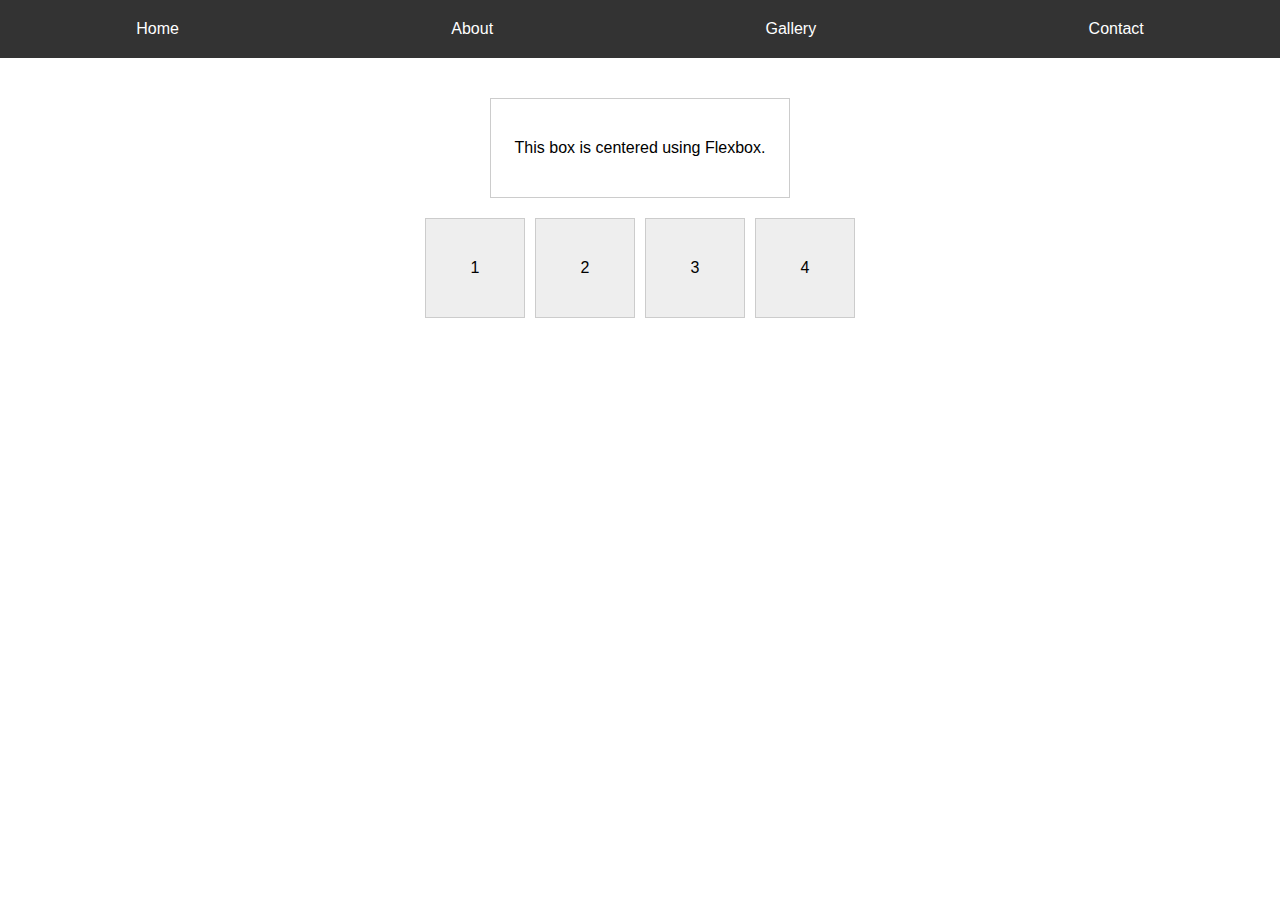
<file: Web L12/ExamplesOfFlexbox/index.html>
<!DOCTYPE html>
<html lang="en">
<head>
  <meta charset="UTF-8">
  <meta name="viewport" content="width=device-width, initial-scale=1.0">
  <title>Flexbox Example Site</title>
  <link rel="stylesheet" href="style.css">
</head>
<body>
<!-- Navigation Bar -->
<nav class="navbar">
  <div class="nav-item">Home</div>
  <div class="nav-item">About</div>
  <div class="nav-item">Gallery</div>
  <div class="nav-item">Contact</div>
</nav>

<!-- Main Content Area -->
<div class="main-content">
  <!-- Centered Box Example -->
  <div class="centered-box">
    <p>This box is centered using Flexbox.</p>
  </div>

  <!-- Responsive Gallery -->
  <div class="gallery">
    <div class="gallery-item">1</div>
    <div class="gallery-item">2</div>
    <div class="gallery-item">3</div>
    <div class="gallery-item">4</div>
    <!-- More items can be added here -->
  </div>
</div>
</body>
</html>
</file>
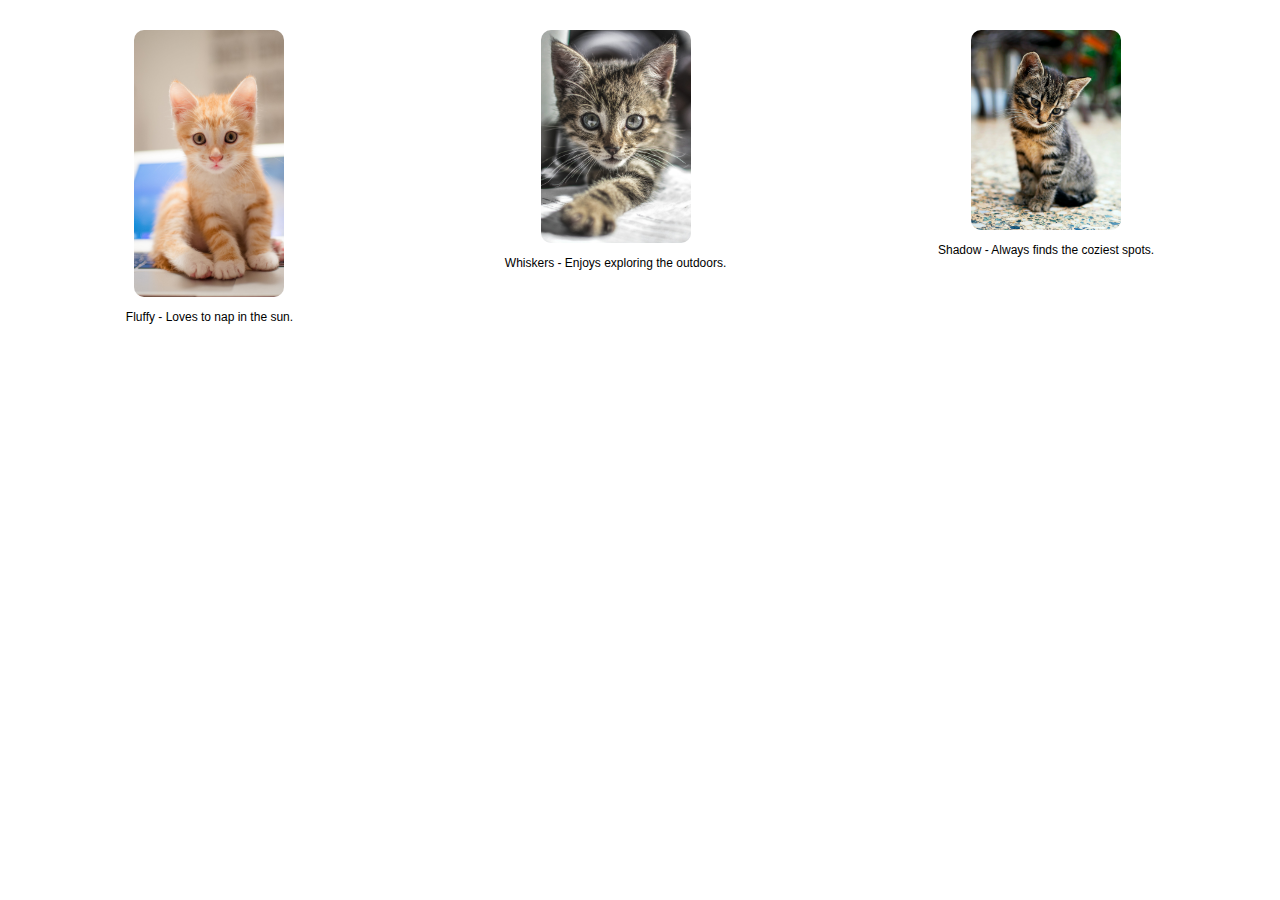
<file: Web L12/Responsive/index.html>
<!DOCTYPE html>
<html lang="en">
<head>
  <meta charset="UTF-8">
  <meta name="viewport" content="width=device-width, initial-scale=1.0">
  <title>Cat Gallery</title>
  <link rel="stylesheet" href="style.css">
</head>
<body>
<div id="catGallery" class="flex-container">
  <div class="cat-item">
    <img src="cat1.jfif" alt="Cat 1">
    <p>Fluffy - Loves to nap in the sun.</p>
  </div>
  <div class="cat-item">
    <img src="cat2.jpg" alt="Cat 2">
    <p>Whiskers - Enjoys exploring the outdoors.</p>
  </div>
  <div class="cat-item">
    <img src="cat3.jfif" alt="Cat 3">
    <p>Shadow - Always finds the coziest spots.</p>
  </div>
</div>
</body>
</html>
</file>
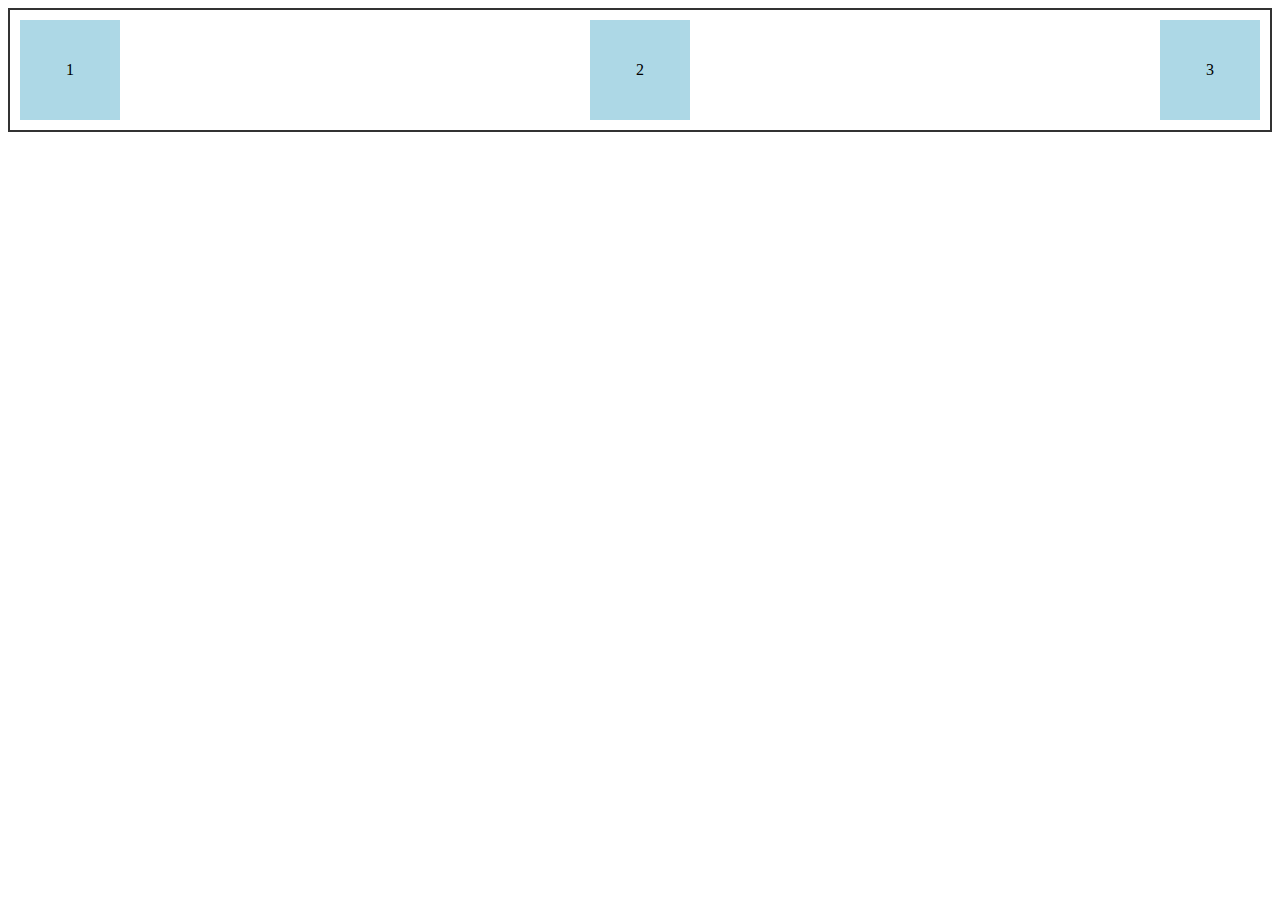
<file: Web L12/ExamplesOfFlexbox/second.html>
<!DOCTYPE html>
<html lang="en">
<head>
  <meta charset="UTF-8">
  <meta name="viewport" content="width=device-width, initial-scale=1.0">
  <title>Flexbox Example 1: Horizontal Alignment</title>
  <style>
    .container {
      display: flex;
      justify-content: space-between; /* Aligns items with space between them */
      border: 2px solid #333;
      padding: 10px;
    }
    .item {
      width: 100px;
      height: 100px;
      background-color: lightblue;
      text-align: center;
      line-height: 100px;
    }
  </style>
</head>
<body>
<div class="container">
  <div class="item">1</div>
  <div class="item">2</div>
  <div class="item">3</div>
</div>
</body>
</html>
</file>
<file: Web L12/Responsive/style.css>
body {
  margin: 0;
  font-family: Arial, sans-serif;
  font-size: 12px;
}

.flex-container {
  display: flex;
  flex-wrap: wrap;
  padding: 20px;
  justify-content: space-around; /* Distributes space evenly around items */
}

.cat-item {
  margin: 10px;
  text-align: center; /* Centers the text under the image */
}

.cat-item img {
  width: 100%; /* Makes the image responsive */
  max-width: 150px; /* Limits the maximum width to prevent overly large images */
  height: auto; /* Maintains aspect ratio */
  border-radius: 10px; /* Optional: Rounds the corners of the images */
}

.cat-item p {
  margin-top: 10px; /* Adds a little space between the image and the text */
}
</file>
<file: Web L12/ExamplesOfFlexbox/style.css>
/* Basic Reset */
* {
  box-sizing: border-box;
  margin: 0;
  padding: 0;
}

body {
  font-family: Arial, sans-serif;
}

/* Navigation Bar */
.navbar {
  display: flex;
  justify-content: space-around; /* Distributes items evenly */
  background-color: #333;
  padding: 10px 0;
}

.nav-item {
  color: white;
  padding: 10px;
  cursor: pointer;
}

.nav-item {
  color: white;
  padding: 10px;
  cursor: pointer;
  transition: background-color 0.3s; /* Smooth transition for background color */
}

.nav-item:hover {
  background-color: #555; /* Changes background color on hover */
}

/* Main Content */
.main-content {
  display: flex;
  flex-direction: column; /* Stacks children vertically */
  align-items: center; /* Centers children horizontally */
  margin: 20px;
}

/* Centered Box */
.centered-box {
  display: flex;
  justify-content: center; /* Centers content horizontally */
  align-items: center; /* Centers content vertically */
  height: 100px;
  width: 100%;
  max-width: 300px; /* Maximum width of the box */
  margin: 20px;
  border: 1px solid #ccc;
  padding: 20px;
  text-align: center;
}

/* Gallery */
.gallery {
  display: flex;
  flex-wrap: wrap; /* Allows items to wrap to the next line */
  justify-content: center; /* Centers items */
  gap: 10px; /* Adds space between items */
}

.gallery-item {
  flex: 1; /* Allows items to grow to fill space */
  min-width: 100px; /* Minimum width before wrapping */
  height: 100px;
  background-color: #eee;
  display: flex;
  justify-content: center; /* Centers content horizontally */
  align-items: center; /* Centers content vertically */
  border: 1px solid #ccc;
}

/* Responsive Design */
@media (max-width: 600px) {
  .navbar {
    flex-direction: column; /* Stacks nav items vertically on small screens */
  }
}
</file>
